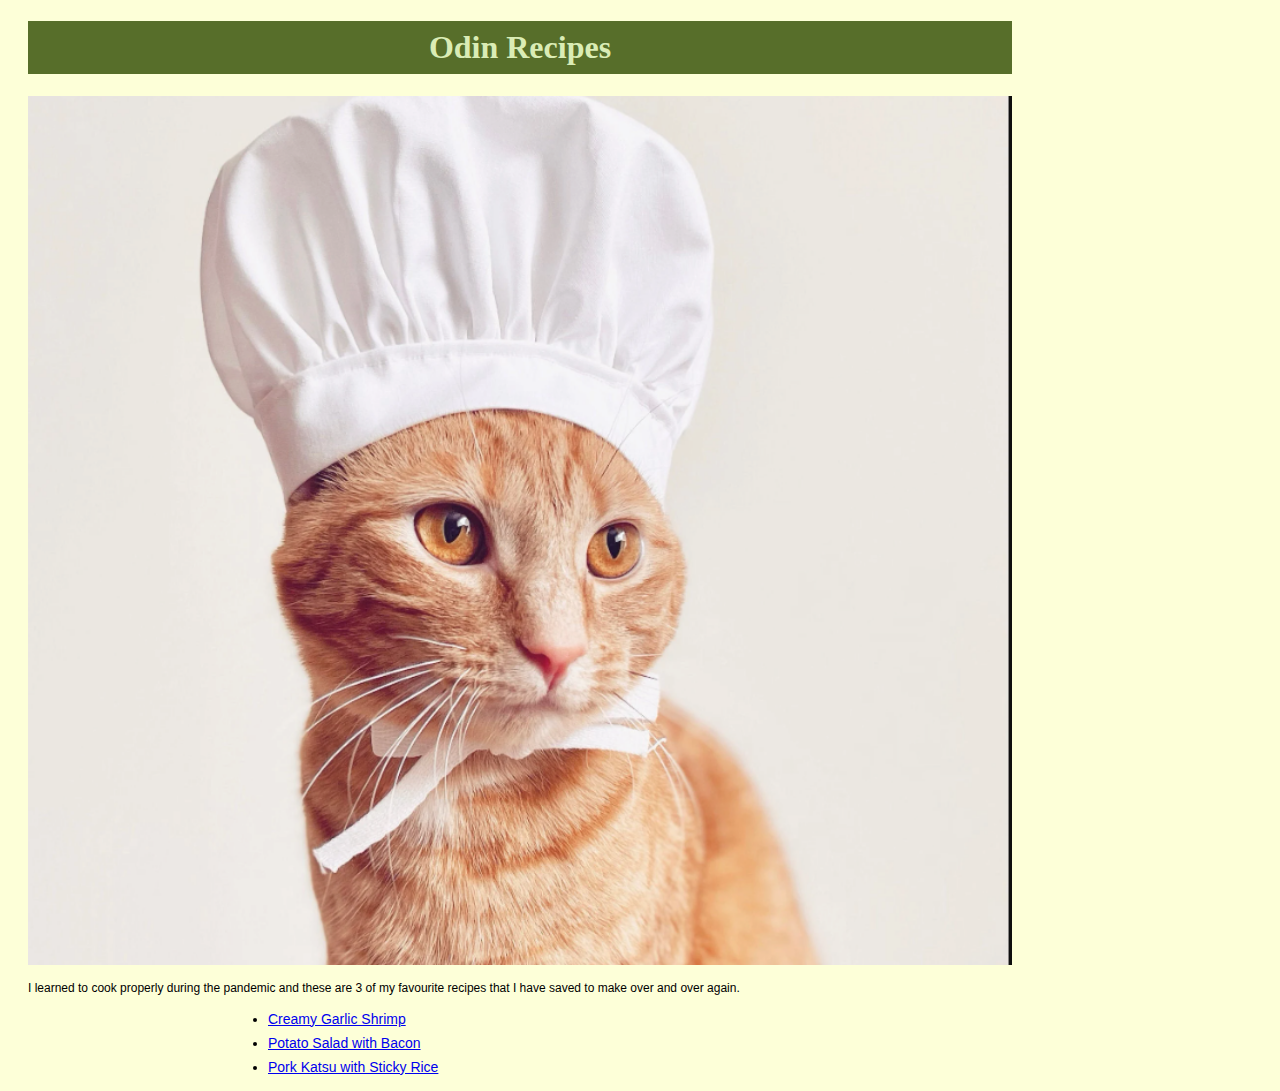
<file: index.html>
<!DOCTYPE html>
<html lang="en">
<head>
    <meta charset="UTF-8">

    <title>Odin Recipes</title>

    <link rel="stylesheet" href="styles.css">
</head>
<body>
    
    <h1>Odin Recipes</h1>
    <img class="cat" src="images/cat-hat.png" alt="An orange cat wearing a chef's hat, on a blank background.">
    <p>I learned to cook properly during the pandemic and these are 3 of my favourite recipes that I have saved to make over and over again.</p>
    <ul>
        <li><a href="recipes/creamy-garlic-shrimp.html">Creamy Garlic Shrimp</a></li>
        <li><a href="recipes/potato-salad.html">Potato Salad with Bacon</a></li>
        <li><a href="recipes/pork-katsu.html">Pork Katsu with Sticky Rice</a></li>
    </ul>
</body>
</html>
</file>
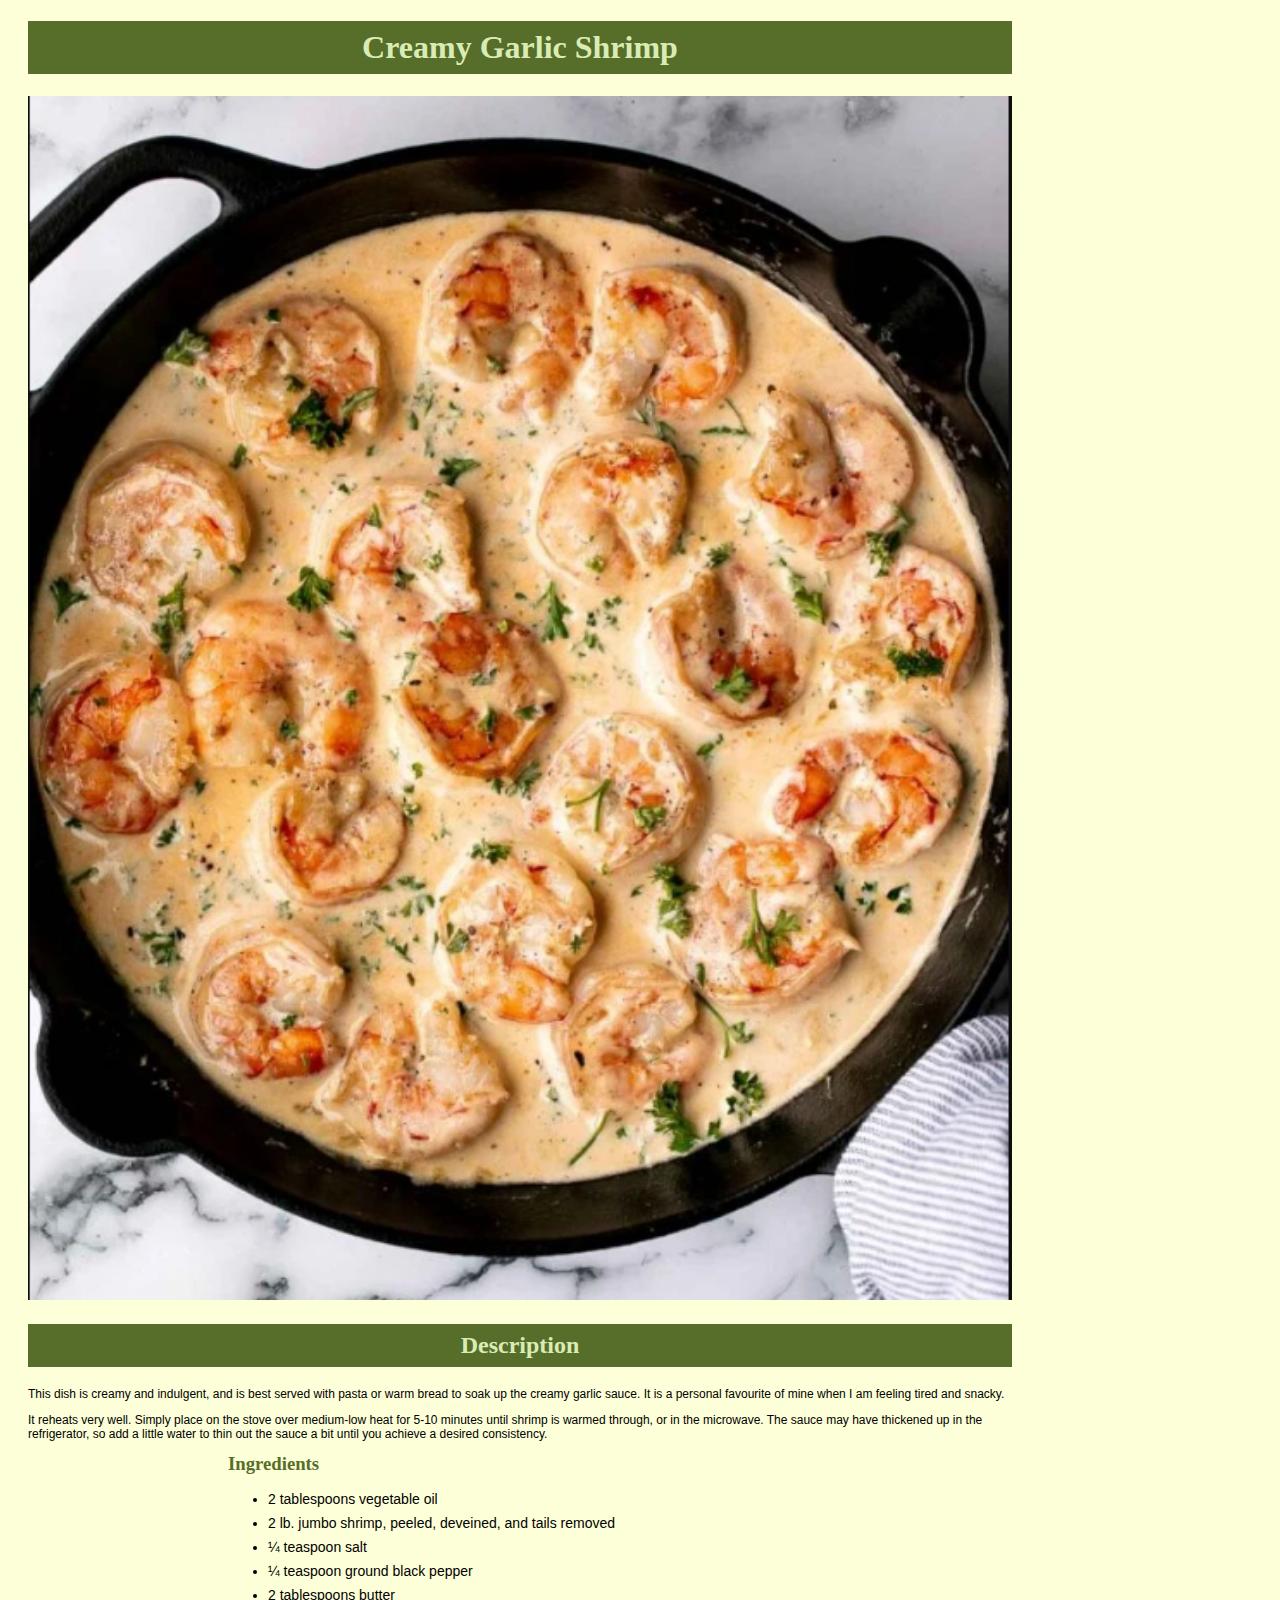
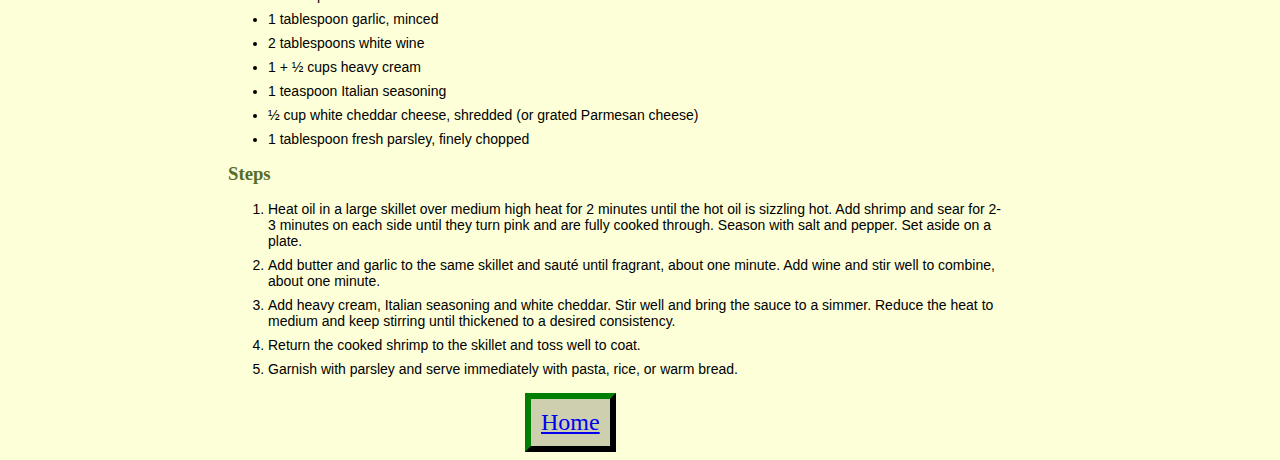
<file: recipes/creamy-garlic-shrimp.html>
<!DOCTYPE html>
<html lang="en">
<head>
    <meta charset="UTF-8">
    <title>Creamy Garlic Shrimp</title>
    <link rel="stylesheet" href="../styles.css">
</head>
<body>
    
    <h1>Creamy Garlic Shrimp</h1>

    <img src="../images/creamy-shrimp.png" alt="A creamy shrimp dish in a cast iron skillet.">

    <h2>Description</h2>

    <p>This dish is creamy and indulgent, and is best served with pasta or warm bread to soak up the creamy garlic sauce.
        It is a personal favourite of mine when I am feeling tired and snacky.</p>
    
    <p>It reheats very well. Simply place on the stove over medium-low heat for 5-10 minutes until shrimp is warmed through,
        or in the microwave. The sauce may have thickened up in the refrigerator, so add a little water to thin out the sauce
        a bit until you achieve a desired consistency.</p>
    
        <h3>Ingredients</h3>

    <ul>
        <li>2 tablespoons vegetable oil</li>
        <li>2 lb. jumbo shrimp, peeled, deveined, and tails removed</li>
        <li>¼ teaspoon salt</li>
        <li>¼ teaspoon ground black pepper</li>
        <li> 2 tablespoons butter</li>
        <li> 1 tablespoon garlic, minced</li>
        <li> 2 tablespoons white wine</li>
        <li>1 + ½ cups heavy cream</li>
        <li>1 teaspoon Italian seasoning</li>
        <li>½ cup white cheddar cheese, shredded (or grated Parmesan cheese)</li>
        <li>1 tablespoon fresh parsley, finely chopped</li>
    </ul>

    <h3>Steps</h3>

    <ol>
        <li>Heat oil in a large skillet over medium high heat for 2 minutes until the hot oil is sizzling hot.
            Add shrimp and sear for 2-3 minutes on each side until they turn pink and are fully cooked through.
            Season with salt and pepper. Set aside on a plate.</li>
        <li>Add butter and garlic to the same skillet and sauté until fragrant, about one minute.
            Add wine and stir well to combine, about one minute.</li>
        <li> Add heavy cream, Italian seasoning and white cheddar. Stir well and bring the sauce to a simmer.
            Reduce the heat to medium and keep stirring until thickened to a desired consistency.</li>
        <li> Return the cooked shrimp to the skillet and toss well to coat.</li>
        <li>Garnish with parsley and serve immediately with pasta, rice, or warm bread.</li>
    </ol>

    <button class ="a"><a href="../index.html">Home</a></button>
</body>
</html>
</file>
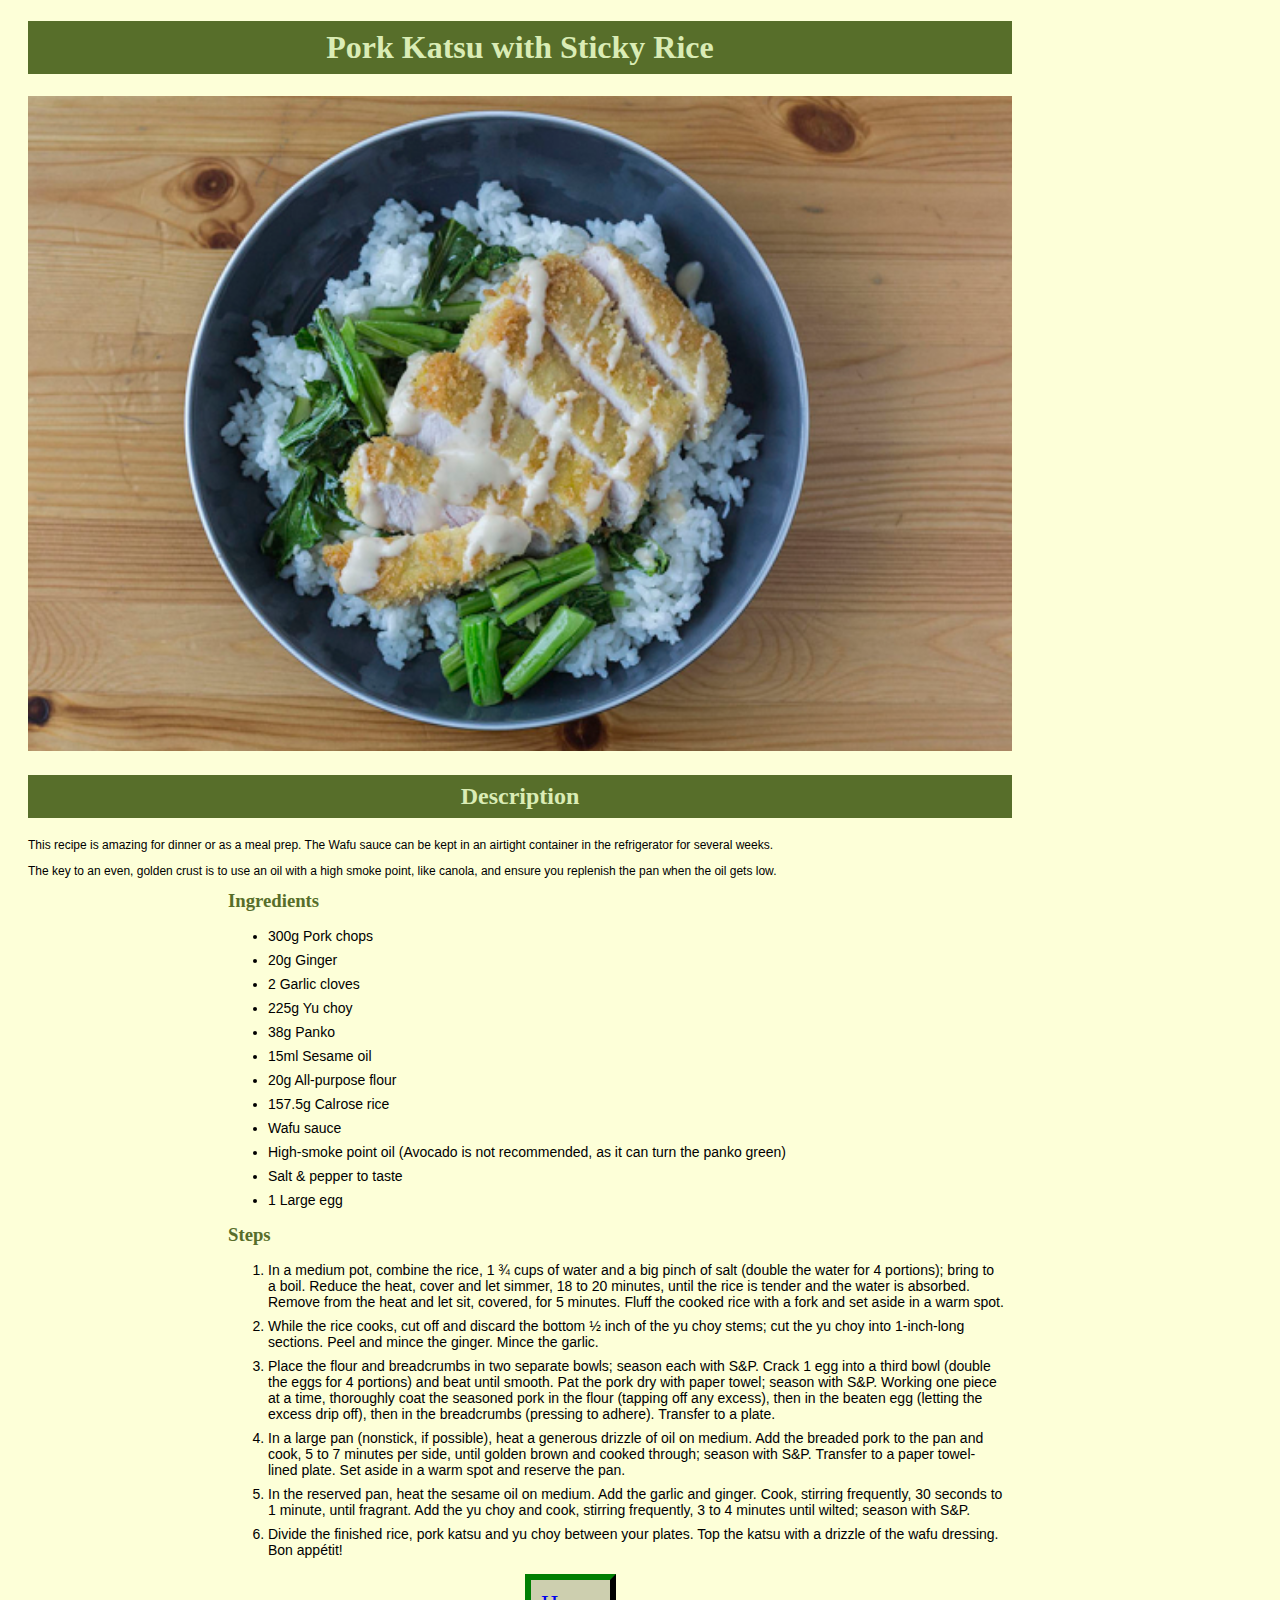
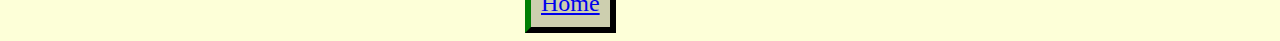
<file: recipes/pork-katsu.html>
<!DOCTYPE html>
<html lang="en">
<head>
    <meta charset="UTF-8">

    <title>Pork Katsu with Sticky Rice</title>
    <link rel="stylesheet" href="../styles.css">
</head>
<body>
    <h1>Pork Katsu with Sticky Rice</h1>
    <img src="../images/pork-katsu.jpg" alt="A panko breaded pork cutlet on a bed of greens and sticky rice. On top of the cutlet, there is a drizzle of creamy Wafu sauce.">

    <h2>Description</h2>
        <p>This recipe is amazing for dinner or as a meal prep. The Wafu sauce can be kept in an airtight container in the refrigerator for several weeks.</p>
        <p>The key to an even, golden crust is to use an oil with a high smoke point, like canola, and ensure you replenish the pan when the oil gets low.</p>

    <h3>Ingredients</h3>

    <ul>
        <li>300g Pork chops</li>
        <li>20g Ginger</li>
        <li>2 Garlic cloves</li>
        <li>225g Yu choy</li>
        <li>38g Panko</li>
        <li>15ml Sesame oil</li>
        <li>20g All-purpose flour</li>
        <li>157.5g Calrose rice</li>
        <li>Wafu sauce</li>
        <li>High-smoke point oil (Avocado is not recommended, as it can turn the panko green)</li>
        <li>Salt & pepper to taste</li>
        <li>1 Large egg</li>
    </ul>

    <h3>Steps</h3>
    
    <ol>
        <li>In a medium pot, combine the rice, 1 ¾ cups of water and a big pinch of salt (double the water for 4 portions); bring to a boil.
            Reduce the heat, cover and let simmer, 18 to 20 minutes, until the rice is tender and the water is absorbed. Remove from the heat
            and let sit, covered, for 5 minutes. Fluff the cooked rice with a fork and set aside in a warm spot.</li>
        <li>While the rice cooks, cut off and discard the bottom ½ inch of the yu choy stems; cut the yu choy into 1-inch-long sections.
            Peel and mince the ginger. Mince the garlic.</li>
        <li>Place the flour and breadcrumbs in two separate bowls; season each with S&P. Crack 1 egg into a third bowl (double the eggs for 4 portions)
            and beat until smooth. Pat the pork dry with paper towel; season with S&P. Working one piece at a time, thoroughly coat the seasoned pork in
            the flour (tapping off any excess), then in the beaten egg (letting the excess drip off), then in the breadcrumbs (pressing to adhere). Transfer to a plate.</li>
        <li>In a large pan (nonstick, if possible), heat a generous drizzle of oil on medium. Add the breaded pork to the pan and cook, 5 to 7 minutes per side, until golden
            brown and cooked through; season with S&P. Transfer to a paper towel-lined plate. Set aside in a warm spot and reserve the pan.</li>
        <li>In the reserved pan, heat the sesame oil on medium. Add the garlic and ginger. Cook, stirring frequently, 30 seconds to 1 minute, until fragrant. Add the yu choy and cook,
            stirring frequently, 3 to 4 minutes until wilted; season with S&P.</li>
        <li>Divide the finished rice, pork katsu and yu choy between your plates. Top the katsu with a drizzle of the wafu dressing. Bon appétit!</li>

    </ol>
    <button class ="a"><a href="../index.html">Home</a></button>
</body>
</html>
</file>
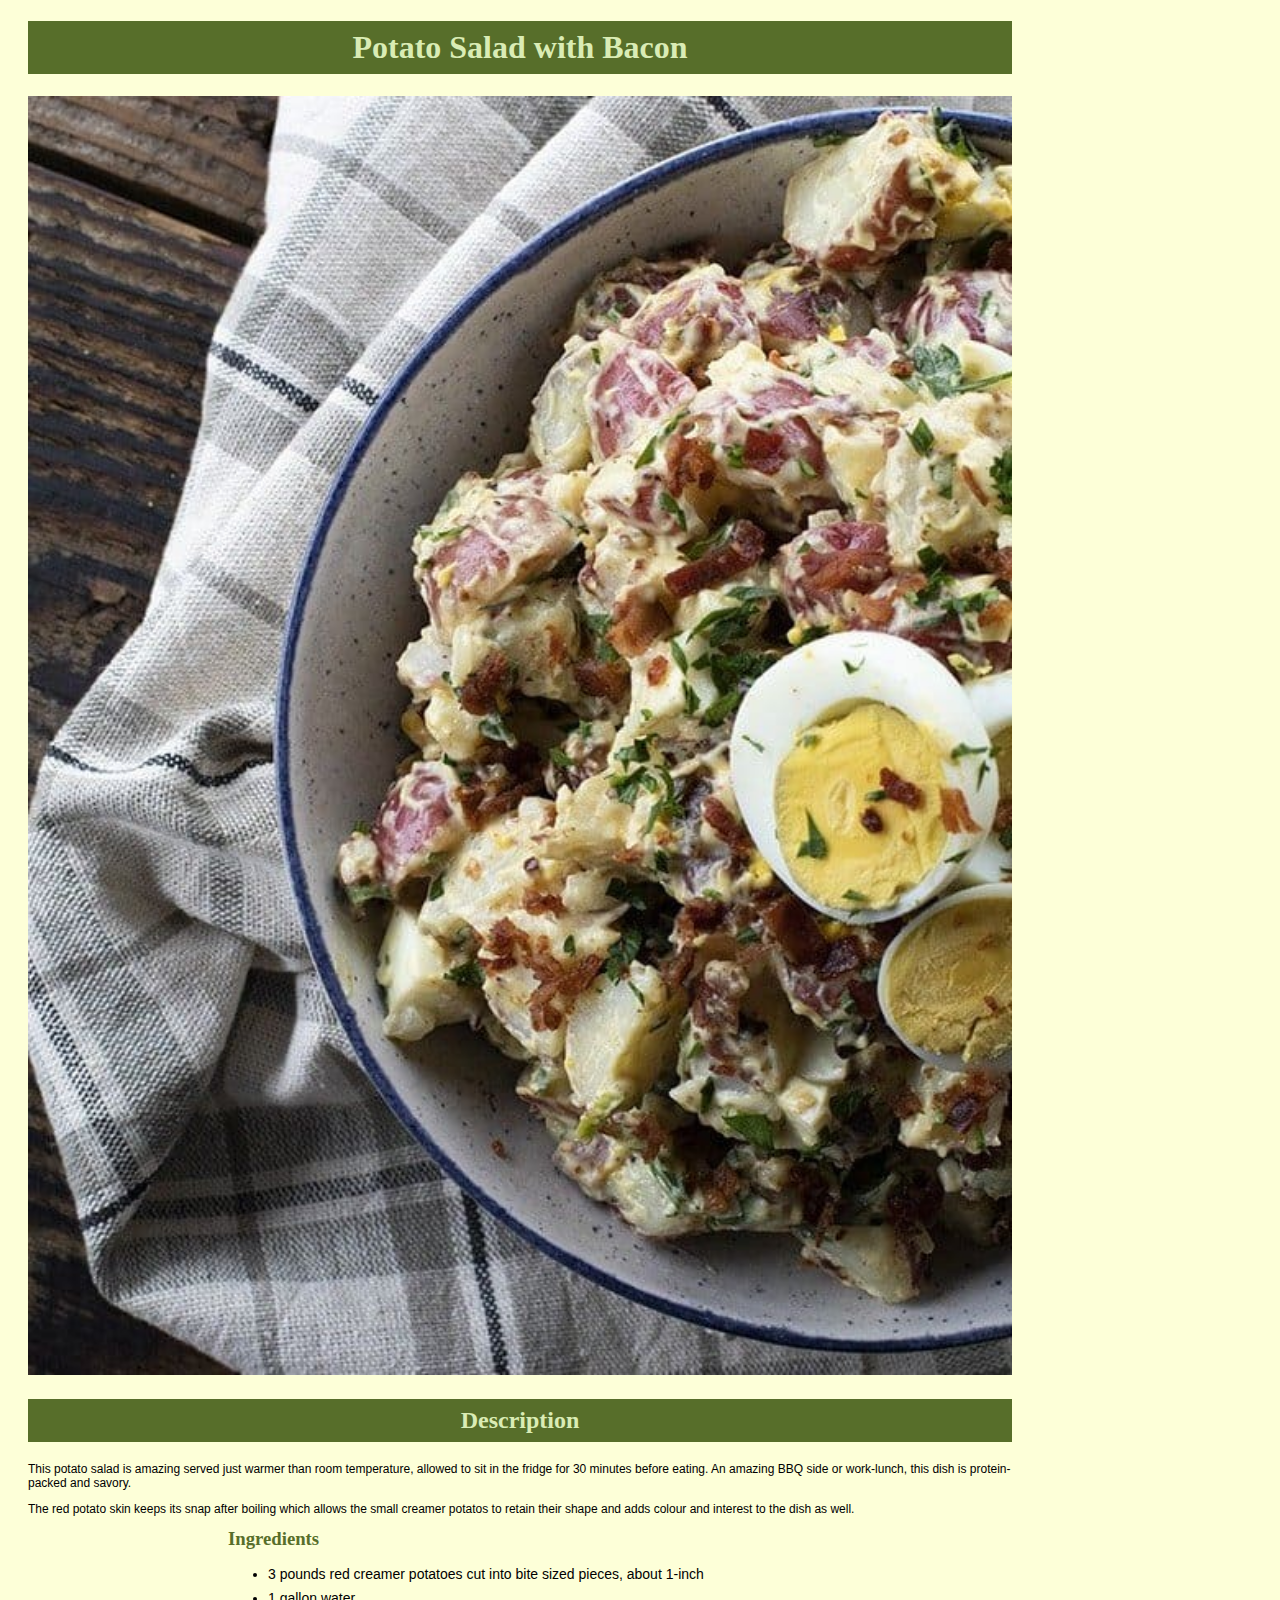
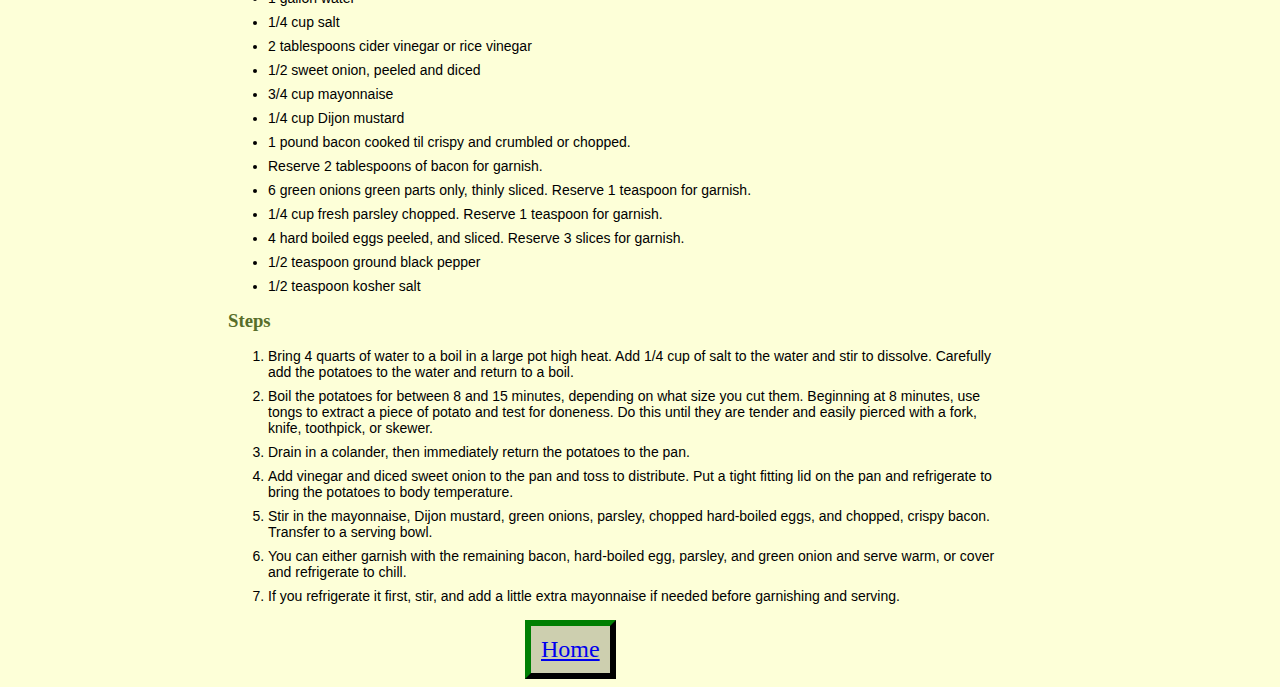
<file: recipes/potato-salad.html>
<!DOCTYPE html>
<html lang="en">
<head>
    <meta charset="UTF-8">
    <title>Potato Salad with Bacon</title>
    <link rel="stylesheet" href="../styles.css">
</head>
<body>
    
    <h1>Potato Salad with Bacon</h1>

    <img src="../images/potato-salad.jpg" alt="A creamy potato salad with egg, bacon and garnish in a ceramic bowl, placed on a towel.">
    
    <h2>Description</h2>

        <p>This potato salad is amazing served just warmer than room temperature, allowed to sit
        in the fridge for 30 minutes before eating. An amazing BBQ side or work-lunch,
        this dish is protein-packed and savory.</p>
        <p>The red potato skin keeps its snap after boiling which allows the small creamer
        potatos to retain their shape and adds colour and interest to the dish as well.</p>
   
    <h3>Ingredients</h3>

       <ul>

        <li>3 pounds red creamer potatoes cut into bite sized pieces, about 1-inch</li>
        <li>1 gallon water</li>
        <li>1/4 cup salt</li>
        <li>2 tablespoons cider vinegar or rice vinegar</li>
        <li>1/2 sweet onion, peeled and diced</li>
        <li>3/4 cup mayonnaise</li>
        <li>1/4 cup Dijon mustard</li>
        <li>1 pound bacon cooked til crispy and crumbled or chopped.
        <li>Reserve 2 tablespoons of bacon for garnish.</li>
        <li>6 green onions green parts only, thinly sliced. Reserve 1 teaspoon for garnish.</li>
        <li>1/4 cup fresh parsley chopped. Reserve 1 teaspoon for garnish.</li>
        <li>4 hard boiled eggs peeled, and sliced. Reserve 3 slices for garnish.</li>
        <li>1/2 teaspoon ground black pepper</li>
        <li>1/2 teaspoon kosher salt</li>

       </ul>

       <h3>Steps</h3>

        <ol>
            <li>Bring 4 quarts of water to a boil in a large pot high heat. Add 1/4 cup of salt to the water and stir to dissolve. Carefully add the potatoes to the water and return to a boil.</li>
            <li>Boil the potatoes for between 8 and 15 minutes, depending on what size you cut them. Beginning at 8 minutes, use tongs to extract a piece of potato and test for doneness.
                Do this until they are tender and easily pierced with a fork, knife, toothpick, or skewer.</li>
            <li>Drain in a colander, then immediately return the potatoes to the pan.</li>
            <li>Add vinegar and diced sweet onion to the pan and toss to distribute. Put a tight fitting lid on the pan and refrigerate to bring the potatoes to body temperature.</li>
            <li>Stir in the mayonnaise, Dijon mustard, green onions, parsley, chopped hard-boiled eggs, and chopped, crispy bacon. Transfer to a serving bowl.</li>
            <li>You can either garnish with the remaining bacon, hard-boiled egg, parsley, and green onion and serve warm, or cover and refrigerate to chill.</li>
            <li>If you refrigerate it first, stir, and add a little extra mayonnaise if needed before garnishing and serving.</li>
        </ol>

        <button class ="a"><a href="../index.html">Home</a></button>
</body>
</html>
</file>
<file: styles.css>
html {
    width: 1000px;
    background-color: rgb(253, 255, 216);
    margin-left: 20px;
}

h1 {
    color: rgb(218, 236, 181);;
    background-color: rgb(87, 110, 42);
    font-family: 'Yatra One', cursive;
    display: block;
    padding: 8px;
    text-align: center;

}

p {
    color: #000000;
    font-family: Arial, Helvetica, sans-serif;
    font-weight: 300;
    font-size: 12px;
    max-width: 1000px;
}

li {
    font-family: Arial, Helvetica, sans-serif;
    color: #000000;
    font-weight: 500;
    font-size: 14px;
    margin: 8px;
    margin-left: 200px;
}

img {
    width: 984px;
    height: auto;
}

h2 {
    color: rgb(218, 236, 181);;
    background-color: rgb(87, 110, 42);
    font-family: 'Yatra One', cursive;
    display: block;
    padding: 8px;
    text-align: center;
}


h3 {
    color:  rgb(87, 110, 42);
    margin: 8px;
    margin-left: 200px;
}

button {
    border: 6px outset rgb(0, 43, 1);
    font-size: 24px;
    background-color: #00000030;
    margin-left: 497px;
    display: block;
    padding: 10px;
    font-family: 'Times New Roman', Times, serif;
}
</file>
